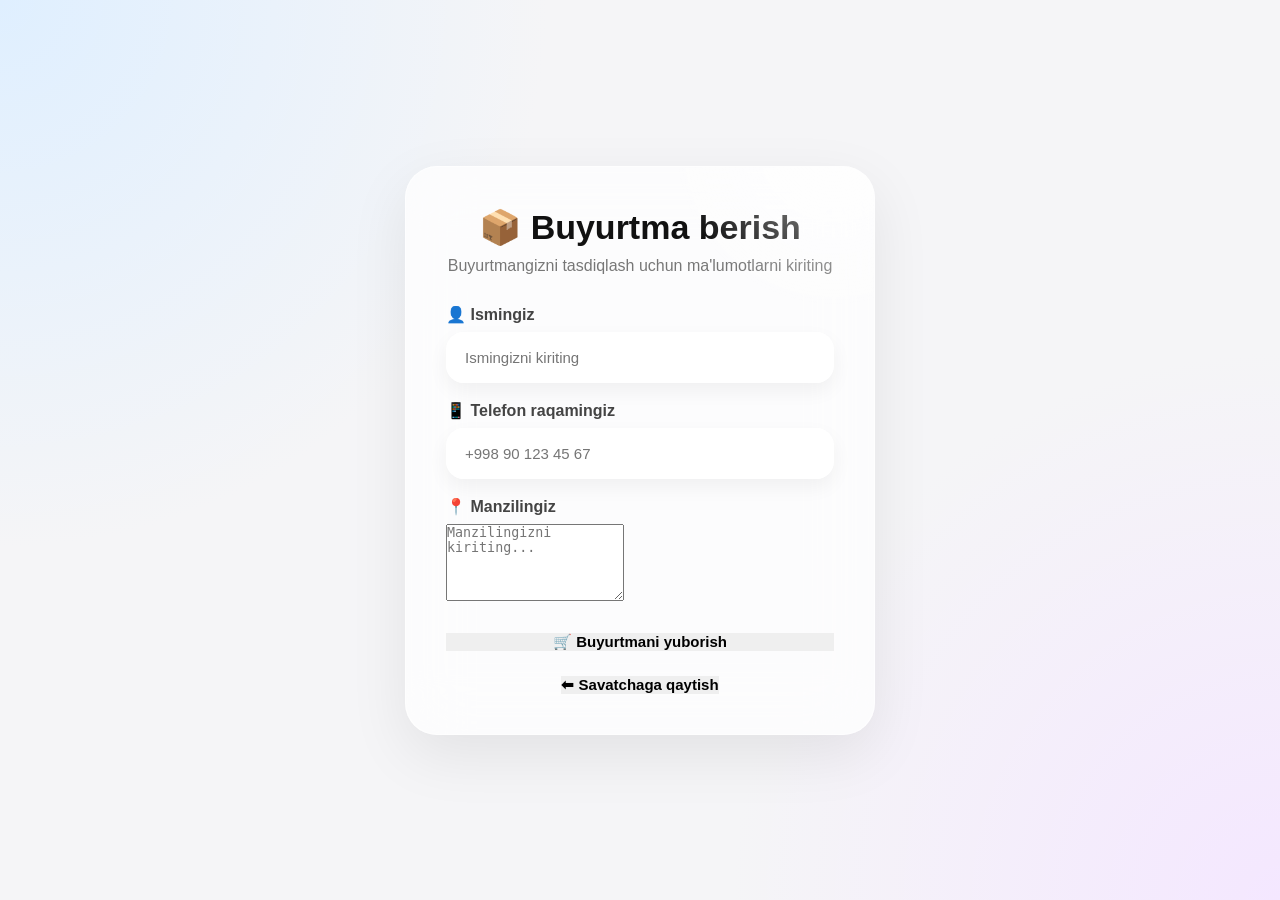
<file: templates/checkout.html>
<!DOCTYPE html>
<html lang="uz">

<head>

<meta charset="UTF-8">

<meta name="viewport" content="width=device-width, initial-scale=1.0">

<title>Buyurtma berish</title>

<link rel="stylesheet" href="/static/style.css">

</head>

<body>

<div class="login-page">

<div class="login-card">

<div style="text-align:center;margin-bottom:30px;">

<h1 style="font-size:34px;">
📦 Buyurtma berish
</h1>

<p style="color:#777;margin-top:10px;">
Buyurtmangizni tasdiqlash uchun ma'lumotlarni kiriting
</p>

</div>

<form action="/finish_order" method="POST">

<label>👤 Ismingiz</label>

<input
type="text"
name="name"
placeholder="Ismingizni kiriting"
required
>

<label>📱 Telefon raqamingiz</label>

<input
type="tel"
name="phone"
placeholder="+998 90 123 45 67"
required
>

<label>📍 Manzilingiz</label>

<textarea
name="address"
rows="5"
placeholder="Manzilingizni kiriting..."
required
></textarea>

<button
type="submit"
class="buy-btn">

🛒 Buyurtmani yuborish

</button>

</form>

<div style="text-align:center;margin-top:25px;">

<a href="/cart">

<button
type="button"
class="detail-btn">

⬅ Savatchaga qaytish

</button>

</a>

</div>

</div>

</div>

</body>

</html>
</file>
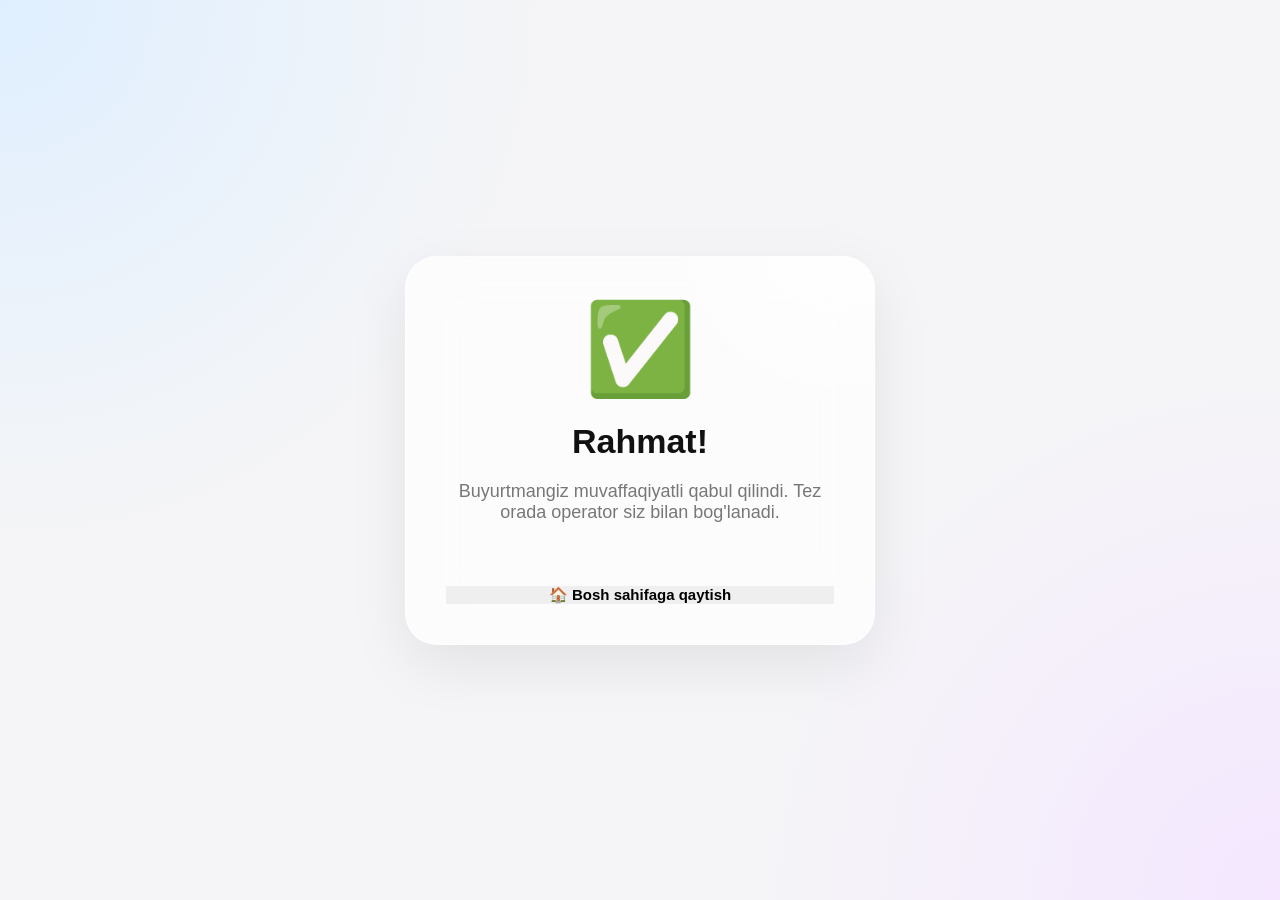
<file: templates/success.html>
<!DOCTYPE html>
<html lang="uz">

<head>

<meta charset="UTF-8">

<meta name="viewport" content="width=device-width, initial-scale=1.0">

<title>Buyurtma qabul qilindi</title>

<link rel="stylesheet" href="/static/style.css">

</head>

<body>

<div class="login-page">

<div class="login-card" style="text-align:center;">

<div style="font-size:90px;margin-bottom:20px;">
✅
</div>

<h1 style="font-size:34px;">
Rahmat!
</h1>

<p style="color:#777;font-size:18px;margin:20px 0 35px;">

Buyurtmangiz muvaffaqiyatli qabul qilindi.

Tez orada operator siz bilan bog'lanadi.

</p>

<a href="/">

<button class="buy-btn">

🏠 Bosh sahifaga qaytish

</button>

</a>

</div>

</div>

</body>

</html>
</file>
<file: static/style.css>
/*==================================================
    APPLE LIQUID STORE
    STYLE.CSS
    PART 1
==================================================*/

/* RESET */

*{
    margin:0;
    padding:0;
    box-sizing:border-box;
}

html{
    scroll-behavior:smooth;
}

/* COLORS */

:root{

    --primary:#007AFF;
    --primary-hover:#0062CC;

    --background:#F5F5F7;

    --white:#ffffff;

    --text:#111111;

    --gray:#6E6E73;

    --border:rgba(255,255,255,.45);

    --glass:rgba(255,255,255,.68);

    --shadow:0 15px 40px rgba(0,0,0,.08);

    --radius:24px;

}

/* BODY */

body{

    background:var(--background);

    color:var(--text);

    font-family:
    -apple-system,
    BlinkMacSystemFont,
    "Segoe UI",
    Arial,
    sans-serif;

    overflow-x:hidden;

}

/* LINKS */

a{

    text-decoration:none;

    color:inherit;

}

/* IMAGES */

img{

    max-width:100%;

    display:block;

}

/* BUTTON */

button{

    border:none;

    outline:none;

    cursor:pointer;

    transition:.35s;

    font-size:15px;

    font-weight:600;

}

button:hover{

    transform:translateY(-2px);

}

button:active{

    transform:scale(.96);

}

/*==========================
HEADER
==========================*/

.header{

    position:sticky;

    top:15px;

    width:95%;

    max-width:1300px;

    margin:18px auto;

    padding:15px 24px;

    display:flex;

    justify-content:space-between;

    align-items:center;

    z-index:999;

    border-radius:28px;

    background:var(--glass);

    backdrop-filter:blur(28px);

    -webkit-backdrop-filter:blur(28px);

    border:1px solid var(--border);

    box-shadow:var(--shadow);

}

/* LOGO */

.logo{

    display:flex;

    align-items:center;

    gap:14px;

}

.logo-img{

    width:55px;

    height:55px;

    object-fit:cover;

    border-radius:50%;

}

.logo h1{

    font-size:24px;

    font-weight:700;

    color:var(--text);

}

.logo span{

    display:block;

    margin-top:2px;

    color:var(--gray);

    font-size:13px;

}

/* MENU */

.header-right{

    display:flex;

    align-items:center;

    gap:12px;

}

/* NAV BUTTON */

.cart-btn{

    display:flex;

    justify-content:center;

    align-items:center;

    gap:8px;

    height:48px;

    padding:0 18px;

    border-radius:18px;

    background:rgba(255,255,255,.65);

    backdrop-filter:blur(18px);

    border:1px solid rgba(255,255,255,.5);

    color:#111;

    transition:.35s;

}

.cart-btn:hover{

    background:white;

    transform:translateY(-3px);

    box-shadow:0 10px 30px rgba(0,0,0,.08);

}

/* BADGE */

.badge{

    display:inline-flex;

    justify-content:center;

    align-items:center;

    width:18px;

    height:18px;

    border-radius:50%;

    background:var(--primary);

    color:white;

    font-size:10px;

    font-weight:700;

}

/* CONTAINER */

.container{

    width:95%;

    max-width:1300px;

    margin:auto;

}

/* SECTION */

.section{

    margin-top:35px;

}

/*==================================================
PART 2
HERO
SEARCH
PRODUCTS
==================================================*/

/* HERO */

.banner{

    width:95%;
    max-width:1300px;

    margin:25px auto;

    overflow:hidden;

    border-radius:32px;

    background:rgba(255,255,255,.70);

    backdrop-filter:blur(30px);

    -webkit-backdrop-filter:blur(30px);

    border:1px solid rgba(255,255,255,.5);

    box-shadow:var(--shadow);

    padding:30px;

    text-align:center;

}

.banner-img{

    width:100%;

    height:320px;

    object-fit:cover;

    border-radius:24px;

    margin-bottom:25px;

}

.banner h2{

    font-size:38px;

    font-weight:700;

    margin-bottom:12px;

}

.banner p{

    color:var(--gray);

    font-size:18px;

    line-height:1.7;

}

/* SEARCH */

.search-box{

    width:95%;

    max-width:1300px;

    margin:30px auto;

}

.search-box form{

    display:flex;

    gap:15px;

}

.search-box input{

    flex:1;

    height:60px;

    border:none;

    outline:none;

    padding:0 22px;

    border-radius:22px;

    background:rgba(255,255,255,.70);

    backdrop-filter:blur(20px);

    font-size:17px;

    box-shadow:var(--shadow);

}

.search-box input:focus{

    border:2px solid var(--primary);

}

.search-box button{

    width:170px;

    border-radius:22px;

    background:var(--primary);

    color:white;

}

.search-box button:hover{

    background:var(--primary-hover);

}

/* PRODUCTS */

.products{

    width:95%;

    max-width:1300px;

    margin:25px auto;

    display:grid;

    grid-template-columns:repeat(auto-fit,minmax(240px,1fr));

    gap:18px;

}

/* CARD */

.card{

    box-shadow:0 10px 30px rgba(0,0,0,.08);
    border:1px solid rgba(255,255,255,.18);
    backdrop-filter:blur(16px);
    -webkit-backdrop-filter:blur(16px);
    transition:.35s;

    position: relative;
    overflow: hidden;
    border-radius: 24px;
    transition: .35s ease;

    background:rgba(255,255,255,.72);

    backdrop-filter:blur(25px);

    border-radius:28px;

    overflow:hidden;

    border:1px solid rgba(255,255,255,.5);

    box-shadow:var(--shadow);

    transition:.35s;

}

.card:hover{
    transform: translateY(-8px);
    
    box-shadow:0 20px 45px rgba(0,0,0,.16);
}



.card img{

    width:100%;

    height:190px;

    object-fit:cover;

    transition:.4s;

}

.card:hover img{

    transform:scale(1.05);

}

/* BODY */

.card-body{

    padding:16px;

}

.card-body h2{

    font-size:18px;

    margin-bottom:12px;

    font-weight:700;

    color:#111;

    line-height:1.4;

}

.price{

    font-size:30px;

    font-weight:700;

    color:var(--primary);

    margin-bottom:15px;

}

/* SMALL INFO */

.delivery{

    background:#eef5ff;

    color:var(--primary);

    border-radius:15px;

    padding:12px;

    text-align:center;

    margin-bottom:18px;

    font-size:14px;

    font-weight:600;

}

/* BUTTONS */

.card button{

    width:100%;

    height:52px;

    margin-top:10px;

    border-radius:18px;

    font-size:15px;

}

.card a:first-of-type button{

    background:#ececec;

    color:#111;

}

.card a:first-of-type button:hover{

    background:#dfdfdf;

}

.card a:nth-of-type(2) button{

    background:var(--primary);

    color:white;

}

.card a:nth-of-type(2) button:hover{

    background:var(--primary-hover);

}

.card a:nth-of-type(3) button{

    background:#34C759;

    color:white;

}

.card a:nth-of-type(4) button{

    background:#FF3B30;

    color:white;

}

/* BADGE */

.card::before{

    content:"NEW";

    position:absolute;

    top:18px;

    left:18px;

    background:white;

    color:#111;

    padding:7px 14px;

    border-radius:30px;

    font-size:11px;

    font-weight:bold;

    box-shadow:0 5px 20px rgba(0,0,0,.1);

}

/* ANIMATION */

.card{

    animation:cardShow .5s ease;

}

@keyframes cardShow{

    from{

        opacity:0;

        transform:translateY(25px);

    }

    to{

        opacity:1;

        transform:translateY(0);

    }

}

/*==================================================
PART 2
HERO
SEARCH
PRODUCTS
==================================================*/

/* HERO */

.banner{

    width:95%;
    max-width:1300px;

    margin:25px auto;

    overflow:hidden;

    border-radius:32px;

    background:rgba(255,255,255,.70);

    backdrop-filter:blur(30px);

    -webkit-backdrop-filter:blur(30px);

    border:1px solid rgba(255,255,255,.5);

    box-shadow:var(--shadow);

    padding:30px;

    text-align:center;

}

.banner-img{

    width:100%;

    height:320px;

    object-fit:cover;

    border-radius:24px;

    margin-bottom:25px;

}

.banner h2{

    font-size:38px;

    font-weight:700;

    margin-bottom:12px;

}

.banner p{

    color:var(--gray);

    font-size:18px;

    line-height:1.7;

}

/* SEARCH */

.search-box{

    width:95%;

    max-width:1300px;

    margin:30px auto;

}

.search-box form{

    display:flex;

    gap:15px;

}

.search-box input{

    flex:1;

    height:60px;

    border:none;

    outline:none;

    padding:0 22px;

    border-radius:22px;

    background:rgba(255,255,255,.70);

    backdrop-filter:blur(20px);

    font-size:17px;

    box-shadow:var(--shadow);

}

.search-box input:focus{

    border:2px solid var(--primary);

}

.search-box button{

    width:170px;

    border-radius:22px;

    background:var(--primary);

    color:white;

}

.search-box button:hover{

    background:var(--primary-hover);

}

/* PRODUCTS */

.products{

    width:95%;

    max-width:1300px;

    margin:35px auto;

    display:grid;

    grid-template-columns:repeat(auto-fit,minmax(280px,1fr));

    gap:28px;

}

/* CARD */

.card{

    background:rgba(255,255,255,.72);

    backdrop-filter:blur(25px);

    border-radius:28px;

    overflow:hidden;

    border:1px solid rgba(255,255,255,.5);

    box-shadow:var(--shadow);

    transition:.35s;

}

.card:hover{

    transform:translateY(-8px);

    box-shadow:0 22px 55px rgba(0,0,0,.12);

}

.card img{

    width:100%;

    height:250px;

    object-fit:cover;

    transition:.4s;

}

.card:hover img{

    transform:scale(1.05);

}

/* BODY */

.card-body{

    padding:22px;

}

.card-body h2{

    font-size:22px;

    margin-bottom:12px;

    font-weight:700;

    color:#111;

    line-height:1.4;

}

.price{

    font-size:30px;

    font-weight:700;

    color:var(--primary);

    margin-bottom:15px;

}

/* SMALL INFO */

.delivery{

    background:#eef5ff;

    color:var(--primary);

    border-radius:15px;

    padding:12px;

    text-align:center;

    margin-bottom:18px;

    font-size:14px;

    font-weight:600;

}

/* BUTTONS */

.card button{

    width:100%;

    height:52px;

    margin-top:10px;

    border-radius:18px;

    font-size:15px;

}

.card a:first-of-type button{

    background:#ececec;

    color:#111;

}

.card a:first-of-type button:hover{

    background:#dfdfdf;

}

.card a:nth-of-type(2) button{

    background:var(--primary);

    color:white;

}

.card a:nth-of-type(2) button:hover{

    background:var(--primary-hover);

}

.card a:nth-of-type(3) button{

    background:#34C759;

    color:white;

}

.card a:nth-of-type(4) button{

    background:#FF3B30;

    color:white;

}

/* BADGE */

.card::before{

    content:"NEW";

    position:absolute;

    top:18px;

    left:18px;

    background:white;

    color:#111;

    padding:7px 14px;

    border-radius:30px;

    font-size:11px;

    font-weight:bold;

    box-shadow:0 5px 20px rgba(0,0,0,.1);

}

/* ANIMATION */

.card{

    animation:cardShow .5s ease;

}

@keyframes cardShow{

    from{

        opacity:0;

        transform:translateY(25px);

    }

    to{

        opacity:1;

        transform:translateY(0);

    }

}

/*==================================================
PART 4
FOOTER
BOTTOM NAV
SPLASH
DARK MODE
==================================================*/

/* FOOTER */

.footer{

    width:95%;

    max-width:1300px;

    margin:60px auto 120px;

    padding:35px;

    text-align:center;

    border-radius:30px;

    background:rgba(255,255,255,.70);

    backdrop-filter:blur(30px);

    -webkit-backdrop-filter:blur(30px);

    border:1px solid rgba(255,255,255,.5);

    box-shadow:var(--shadow);

}

.footer h3{

    font-size:28px;

    margin-bottom:15px;

}

.footer p{

    color:var(--gray);

    margin:8px 0;

}

.footer hr{

    margin:20px auto;

    border:none;

    border-top:1px solid rgba(0,0,0,.08);

}

.footer small{

    color:#888;

}

/*==========================
APPLE BOTTOM NAV
==========================*/

.bottom-nav{

    position:fixed;

    left:50%;

    bottom:18px;

    transform:translateX(-50%);

    width:92%;

    max-width:480px;

    display:flex;

    justify-content:space-around;

    align-items:center;

    padding:12px 10px;

    border-radius:28px;

    background:rgba(255,255,255,.18);

    backdrop-filter:blur(24px);

    -webkit-backdrop-filter:blur(24px);

    border:1px solid rgba(255,255,255,.22);

    box-shadow:0 12px 40px rgba(0,0,0,.15);

    z-index:999;

}

.bottom-item{

    display:flex;

    flex-direction:column;

    align-items:center;

    justify-content:center;

    color:#666;

    text-decoration:none;

    transition:.25s;

    width:70px;

}

.bottom-item span{

    font-size:24px;

    margin-bottom:4px;

    transition:.25s;

}

.bottom-item:hover span{

    transform:translateY(-5px);

}

.bottom-item.active{

    color:var(--primary);

    font-weight:700;

}

.bottom-item.active span{

    transform:translateY(-4px);

}

.bottom-item b{

    position:absolute;

    margin-left:18px;

    margin-top:-18px;

    width:18px;

    height:18px;

    border-radius:50%;

    background:var(--primary);

    color:white;

    display:flex;

    justify-content:center;

    align-items:center;

    font-size:10px;

}

/*==========================
SPLASH
==========================*/

#splash{

    position:fixed;

    inset:0;

    background:white;

    display:flex;

    justify-content:center;

    align-items:center;

    z-index:999999;

    transition:1s;

}

#splash.hide{

    opacity:0;

    visibility:hidden;

}

.splash-logo{

    width:120px;

    height:120px;

    border-radius:35px;

    object-fit:cover;

    animation:pop .7s;

}

#splash h1{

    font-size:42px;

    font-weight:700;

}

@keyframes pop{

    from{

        transform:scale(.7);

        opacity:0;

    }

    to{

        transform:scale(1);

        opacity:1;

    }

}

/*==========================
ANIMATIONS
==========================*/

.card{

    animation:cardShow .45s ease;

}

@keyframes cardShow{

    from{

        opacity:0;

        transform:translateY(30px);

    }

    to{

        opacity:1;

        transform:translateY(0);

    }

}

button{

    transition:.3s;

}

button:hover{

    transform:translateY(-2px);

}

button:active{

    transform:scale(.95);

}

.logo-img{

    transition:.35s;

}

.logo-img:hover{

    transform:rotate(8deg) scale(1.08);

}

/*==========================
DARK MODE
==========================*/

body.dark{

    background:#0e0e11;

    color:white;

}

body.dark .header,

body.dark .banner,

body.dark .card,

body.dark .footer,

body.dark .product-card,

body.dark .form-box,

body.dark .total-box,

body.dark .cart-item{

    background:rgba(35,35,38,.78);

    color:white;

    border-color:rgba(255,255,255,.08);

}

body.dark h1,

body.dark h2,

body.dark h3{

    color:white;

}

body.dark p,

body.dark span,

body.dark small{

    color:#d1d1d6;

}

body.dark input,

body.dark textarea{

    background:#222;

    color:white;

}

body.dark .bottom-nav{

    background:rgba(35,35,38,.82);

}

body.dark .cart-btn{

    background:rgba(50,50,55,.8);

    color:white;

}

body.dark #splash{

    background:#000;

}

body.dark .desc{

    background:#1b1b1d;

    color:#ddd;

}

/* MOBILE */

@media(max-width:768px){

    .bottom-nav{

        display:flex;

    }

    body{

        padding-bottom:110px;

    }

}

/*==================================================
PART 5
RESPONSIVE
APPLE SAFE AREA
BUG FIX
==================================================*/

/* ==========================
DESKTOP
========================== */

@media (min-width:1400px){

.products{

grid-template-columns:repeat(4,1fr);

}

.banner h2{

font-size:46px;

}

}

/* ==========================
LAPTOP
========================== */

@media (max-width:1200px){

.products{

grid-template-columns:repeat(3,1fr);

}

.product-card{

grid-template-columns:1fr 1fr;

}

}

/* ==========================
TABLET
========================== */

@media (max-width:992px){

.header{

padding:15px 20px;

}

.logo h1{

font-size:22px;

}

.products{

grid-template-columns:repeat(2,1fr);

gap:20px;

}

.banner{

padding:25px;

}

.banner-img{

height:260px;

}

.banner h2{

font-size:30px;

}

.product-card{

grid-template-columns:1fr;

}

#main-image{

height:400px;

}

}

/* ==========================
PHONE
========================== */

@media (max-width:768px){

.header{

width:94%;

padding:14px 18px;

}

.logo span{

display:none;

}

.header-right{

display:none;

}

.banner{

padding:18px;

border-radius:24px;

}

.banner-img{

height:200px;

border-radius:18px;

}

.banner h2{

font-size:24px;

}

.banner p{

font-size:15px;

}

.search-box form{

flex-direction:column;

}

.search-box input{

height:56px;

}

.search-box button{

width:100%;

height:56px;

}

.products{

grid-template-columns:repeat(2,1fr);

gap:15px;

}

.card{

border-radius:22px;

}

.card img{

height:170px;

}

.card-body{

padding:15px;

}

.card-body h2{

font-size:16px;

}

.price{

font-size:19px;

}

.card button{

height:46px;

font-size:14px;

}

.footer{

margin-bottom:120px;

padding:25px;

}

}

/* ==========================
SMALL PHONE
========================== */

@media (max-width:480px){

.products{

grid-template-columns:1fr;

}

.banner-img{

height:180px;

}

#main-image{

height:260px;

}

.gallery{

justify-content:center;

}

.gallery img{

width:65px;

height:65px;

}

.logo-img{

width:45px;

height:45px;

}

.logo h1{

font-size:20px;

}

}

/* ==========================
IPHONE SAFE AREA
========================== */

@supports (padding:max(0px)){

.bottom-nav{

padding-bottom:max(0px,env(safe-area-inset-bottom));

}

}

/* ==========================
SCROLLBAR
========================== */

::-webkit-scrollbar{

width:8px;

}

::-webkit-scrollbar-thumb{

background:#c7c7cc;

border-radius:20px;

}

::-webkit-scrollbar-track{

background:transparent;

}

/* ==========================
SELECTION
========================== */

::selection{

background:#007AFF;

color:white;

}

/* ==========================
FOCUS
========================== */

input:focus,
textarea:focus{

outline:none;

border:2px solid #007AFF;

}

/* ==========================
IMAGE FIX
========================== */

img{

user-select:none;

-webkit-user-drag:none;

}

/* ==========================
SMOOTH
========================== */

*{

transition:

background .25s,

color .25s,

border .25s,

box-shadow .25s,

transform .25s;

}

/* ==========================
   PRODUCT PAGE
========================== */

.product-page{

width:95%;
max-width:1300px;
margin:35px auto;

}

.product-card{

display:grid;
grid-template-columns:1fr 1fr;
gap:40px;

background:rgba(255,255,255,.72);

backdrop-filter:blur(30px);
-webkit-backdrop-filter:blur(30px);

border-radius:32px;

padding:30px;

border:1px solid rgba(255,255,255,.55);

box-shadow:0 15px 50px rgba(0,0,0,.08);

}

.product-image{

width:100%;
height:560px;
object-fit:cover;

border-radius:24px;

}

.gallery{

display:flex;
gap:12px;
margin-top:18px;
flex-wrap:wrap;

}

.gallery img{

width:85px;
height:85px;

object-fit:cover;

border-radius:16px;

cursor:pointer;

transition:.3s;

border:2px solid transparent;

}

.gallery img:hover{

border-color:#0071e3;

transform:scale(1.06);

}

.product-info{

display:flex;
flex-direction:column;

}

.product-title{

font-size:38px;
font-weight:700;

margin-bottom:15px;

}

.product-price{

font-size:34px;
font-weight:bold;

color:#0071e3;

margin-bottom:18px;

}

.product-desc{

margin-top:20px;

padding:22px;

background:rgba(245,245,245,.75);

border-radius:18px;

line-height:1.8;

color:#555;

}

.product-buttons{

margin-top:30px;

display:flex;
flex-direction:column;

gap:12px;

}

.product-buttons button{

width:100%;

}

@media(max-width:900px){

.product-card{

grid-template-columns:1fr;

padding:20px;

}

.product-image{

height:340px;

}

.product-title{

font-size:28px;

}

.product-price{

font-size:28px;

}

.gallery{

justify-content:center;

}

}

/* ==========================
END
========================== */



/*==================================================
LIQUID GLASS AUTH UI
PART 1
(Register / Login / Verify)
==================================================*/

/* Orqa fon */
.login-page{

    min-height:100vh;

    display:flex;

    justify-content:center;

    align-items:center;

    padding:40px 20px;

    background:
    radial-gradient(circle at top left,#dbe8ff 0%,transparent 35%),
    radial-gradient(circle at bottom right,#efe1ff 0%,transparent 40%),
    linear-gradient(180deg,#f7f9fc,#eef3ff);

}

/* Glass Card */
.login-card{

    width:100%;

    max-width:480px;

    padding:40px;

    border-radius:32px;

    background:rgba(255,255,255,.68);

    backdrop-filter:blur(30px);
    -webkit-backdrop-filter:blur(30px);

    border:1px solid rgba(255,255,255,.55);

    box-shadow:
    0 25px 60px rgba(0,0,0,.10);

    animation:loginShow .5s ease;

}

/* Tepa qism */

.login-top{

    text-align:center;

    margin-bottom:30px;

}

.login-icon{

    width:82px;

    height:82px;

    margin:auto;

    margin-bottom:18px;

    border-radius:50%;

    display:flex;

    justify-content:center;

    align-items:center;

    font-size:36px;

    background:
    linear-gradient(135deg,#007AFF,#6A5CFF);

    color:white;

    box-shadow:
    0 15px 40px rgba(0,122,255,.30);

}

.login-top h1{

    font-size:34px;

    font-weight:700;

    margin-bottom:10px;

}

.login-top p{

    color:#6E6E73;

    font-size:16px;

    line-height:1.6;

}

/* Animatsiya */

@keyframes loginShow{

    from{

        opacity:0;

        transform:translateY(35px);

    }

    to{

        opacity:1;

        transform:translateY(0);

    }

}

/*==================================================
LIQUID GLASS AUTH UI
PART 1
(Register / Login / Verify)
==================================================*/

/* Orqa fon */
.login-page{

    min-height:100vh;

    display:flex;

    justify-content:center;

    align-items:center;

    padding:40px 20px;

    background:
    radial-gradient(circle at top left,#dbe8ff 0%,transparent 35%),
    radial-gradient(circle at bottom right,#efe1ff 0%,transparent 40%),
    linear-gradient(180deg,#f7f9fc,#eef3ff);

}

/* Glass Card */
.login-card{

    width:100%;

    max-width:480px;

    padding:40px;

    border-radius:32px;

    background:rgba(255,255,255,.68);

    backdrop-filter:blur(30px);
    -webkit-backdrop-filter:blur(30px);

    border:1px solid rgba(255,255,255,.55);

    box-shadow:
    0 25px 60px rgba(0,0,0,.10);

    animation:loginShow .5s ease;

}

/* Tepa qism */

.login-top{

    text-align:center;

    margin-bottom:30px;

}

.login-icon{

    width:82px;

    height:82px;

    margin:auto;

    margin-bottom:18px;

    border-radius:50%;

    display:flex;

    justify-content:center;

    align-items:center;

    font-size:36px;

    background:
    linear-gradient(135deg,#007AFF,#6A5CFF);

    color:white;

    box-shadow:
    0 15px 40px rgba(0,122,255,.30);

}

.login-top h1{

    font-size:34px;

    font-weight:700;

    margin-bottom:10px;

}

.login-top p{

    color:#6E6E73;

    font-size:16px;

    line-height:1.6;

}

/* Animatsiya */

@keyframes loginShow{

    from{

        opacity:0;

        transform:translateY(35px);

    }

    to{

        opacity:1;

        transform:translateY(0);

    }

}

/*==================================================
LIQUID GLASS AUTH UI
PART 3
Premium Effects + Responsive
==================================================*/

/* Card ustidagi yorug'lik effekti */

.login-card{

    position:relative;

    overflow:hidden;

}

.login-card::before{

    content:"";

    position:absolute;

    top:-180px;

    right:-120px;

    width:320px;

    height:320px;

    border-radius:50%;

    background:
    radial-gradient(rgba(255,255,255,.85),transparent 70%);

    pointer-events:none;

    opacity:.8;

}

/* Card hover */

.login-card:hover{

    transform:translateY(-6px);

    box-shadow:
    0 35px 80px rgba(0,0,0,.12);

}

/* Input hover */

.input-group input:hover{

    background:white;

}

/* Tugma bosilganda */

.buy-btn:active{

    transform:scale(.97);

}

/* Login link */

.login-bottom a{

    display:block;

    margin-top:12px;

}

/* Telefon autofill */

input:-webkit-autofill{

    -webkit-box-shadow:
    0 0 0 1000px white inset;

}

/* Mobil */

@media(max-width:600px){

.login-page{

padding:20px;

}

.login-card{

padding:28px 22px;

border-radius:26px;

}

.login-icon{

width:70px;

height:70px;

font-size:30px;

}

.login-top h1{

font-size:28px;

}

.login-top p{

font-size:15px;

}

.input-group input{

height:56px;

font-size:15px;

}

.buy-btn{

    width:100%;

    border-radius:16px;

    padding:12px;

    font-size:15px;

    font-weight:700;

    transition:.3s;

}

.detail-btn{

height:54px;

}
.detail-btn{

    border-radius:16px;

    transition:.3s;

}

.detail-btn:hover{

    transform:translateY(-2px);

}

}

/* Juda kichik ekran */

@media(max-width:380px){

.login-card{

padding:20px;

}

.login-top h1{

font-size:24px;

}

.login-icon{

width:62px;

height:62px;

font-size:26px;

}

}

/*==================================================
VERIFY OTP
PART 3
==================================================*/

.otp-box{

    display:flex;

    justify-content:center;

    gap:12px;

    margin:25px 0 30px;

}

.otp-input{

    width:58px;

    height:65px;

    border:none;

    outline:none;

    border-radius:18px;

    background:rgba(255,255,255,.72);

    backdrop-filter:blur(20px);

    -webkit-backdrop-filter:blur(20px);

    border:1px solid rgba(255,255,255,.6);

    box-shadow:
    0 10px 25px rgba(0,0,0,.06);

    text-align:center;

    font-size:28px;

    font-weight:700;

    color:#111;

    transition:.35s;

}

.otp-input:hover{

    transform:translateY(-2px);

}

.otp-input:focus{

    background:white;

    border-color:#007AFF;

    box-shadow:
    0 0 0 5px rgba(0,122,255,.12),
    0 18px 35px rgba(0,122,255,.18);

    transform:scale(1.05);

}

.otp-input::selection{

    background:transparent;

}

@media(max-width:600px){

.otp-box{

gap:8px;

}

.otp-input{

width:48px;

height:56px;

font-size:22px;

border-radius:15px;

}

}

@media(max-width:400px){

.otp-input{

width:42px;

height:52px;

font-size:20px;

}

}

/*==================================================
ADMIN PANEL
PART 1
==================================================*/

.admin-panel{

    width:100%;

    max-width:1200px;

    margin:auto;

}

.admin-header{

    display:flex;

    align-items:center;

    gap:20px;

    margin-bottom:35px;

    padding:25px 30px;

    border-radius:30px;

    background:rgba(255,255,255,.72);

    backdrop-filter:blur(30px);

    -webkit-backdrop-filter:blur(30px);

    border:1px solid rgba(255,255,255,.55);

    box-shadow:0 18px 45px rgba(0,0,0,.08);

}

.admin-logo{

    width:80px;

    height:80px;

    border-radius:24px;

    display:flex;

    justify-content:center;

    align-items:center;

    font-size:40px;

    background:linear-gradient(135deg,#007AFF,#6A5CFF);

    color:white;

    box-shadow:0 15px 35px rgba(0,122,255,.25);

}

.admin-header h1{

    font-size:34px;

    margin-bottom:8px;

}

.admin-header p{

    color:#777;

    font-size:16px;

}

.admin-grid{

    display:grid;

    grid-template-columns:1fr 1fr;

    gap:30px;

}

.admin-card{

    padding:30px;

    border-radius:28px;

    background:rgba(255,255,255,.72);

    backdrop-filter:blur(28px);

    -webkit-backdrop-filter:blur(28px);

    border:1px solid rgba(255,255,255,.55);

    box-shadow:0 18px 45px rgba(0,0,0,.08);

}

.admin-card-title{

    font-size:24px;

    font-weight:700;

    margin-bottom:25px;

}

/*==================================================
ADMIN PANEL
PART 1
==================================================*/

.admin-panel{

    width:100%;

    max-width:1200px;

    margin:auto;

}

.admin-header{

    display:flex;

    align-items:center;

    gap:20px;

    margin-bottom:35px;

    padding:25px 30px;

    border-radius:30px;

    background:rgba(255,255,255,.72);

    backdrop-filter:blur(30px);

    -webkit-backdrop-filter:blur(30px);

    border:1px solid rgba(255,255,255,.55);

    box-shadow:0 18px 45px rgba(0,0,0,.08);

}

.admin-logo{

    width:80px;

    height:80px;

    border-radius:24px;

    display:flex;

    justify-content:center;

    align-items:center;

    font-size:40px;

    background:linear-gradient(135deg,#007AFF,#6A5CFF);

    color:white;

    box-shadow:0 15px 35px rgba(0,122,255,.25);

}

.admin-header h1{

    font-size:34px;

    margin-bottom:8px;

}

.admin-header p{

    color:#777;

    font-size:16px;

}

.admin-grid{

    display:grid;

    grid-template-columns:1fr 1fr;

    gap:30px;

}

.admin-card{

    padding:30px;

    border-radius:28px;

    background:rgba(255,255,255,.72);

    backdrop-filter:blur(28px);

    -webkit-backdrop-filter:blur(28px);

    border:1px solid rgba(255,255,255,.55);

    box-shadow:0 18px 45px rgba(0,0,0,.08);

}

.admin-card-title{

    font-size:24px;

    font-weight:700;

    margin-bottom:25px;

}

/* ==========================
ADMIN DASHBOARD STATS
========================== */

.stats-grid{

display:grid;

grid-template-columns:repeat(4,1fr);

gap:20px;

margin-bottom:30px;

}

.stat-card{

background:rgba(255,255,255,.72);

backdrop-filter:blur(25px);

-webkit-backdrop-filter:blur(25px);

border:1px solid rgba(255,255,255,.55);

border-radius:24px;

padding:28px;

text-align:center;

box-shadow:0 15px 40px rgba(0,0,0,.08);

transition:.35s;

}

.stat-card:hover{

transform:translateY(-6px);

box-shadow:0 25px 55px rgba(0,0,0,.12);

}

.stat-icon{

font-size:42px;

margin-bottom:15px;

}

.stat-card h2{

font-size:34px;

margin-bottom:10px;

color:#007AFF;

}

.stat-card p{

color:#777;

font-size:15px;

}

@media(max-width:900px){

.stats-grid{

grid-template-columns:repeat(2,1fr);

}

}

@media(max-width:500px){

.stats-grid{

grid-template-columns:1fr;

}

}

/* PRODUCT TABLE */

.product-table{

width:100%;

border-collapse:collapse;

margin-top:20px;

}

.product-table th{

background:#007AFF;

color:white;

padding:15px;

}

.product-table td{

padding:15px;

border-bottom:1px solid #eee;

text-align:center;

}

.table-image{

width:70px;

height:70px;

object-fit:cover;

border-radius:15px;

}

.delete-btn{

background:#ff3b30;

color:white;

padding:10px 18px;

border-radius:12px;

}

.delete-btn:hover{

background:#d92c22;

}

/*==================================================
LOGIN PAGE
APPLE LIQUID GLASS
==================================================*/

.login-page{

    min-height:100vh;

    display:flex;

    justify-content:center;

    align-items:center;

    padding:40px 20px;

    background:
    radial-gradient(circle at top left,#dfefff,transparent 35%),
    radial-gradient(circle at bottom right,#f4e7ff,transparent 35%),
    #f5f5f7;

}

.login-card{

    width:100%;

    max-width:470px;

    padding:40px;

    border-radius:32px;

    background:rgba(255,255,255,.72);

    backdrop-filter:blur(30px);

    -webkit-backdrop-filter:blur(30px);

    border:1px solid rgba(255,255,255,.6);

    box-shadow:0 20px 60px rgba(0,0,0,.08);

    animation:cardShow .5s ease;

}

.login-logo{

    width:90px;

    height:90px;

    margin:0 auto 20px;

    border-radius:50%;

    display:flex;

    justify-content:center;

    align-items:center;

    font-size:42px;

    background:linear-gradient(135deg,#007AFF,#53A8FF);

    color:white;

    box-shadow:0 15px 35px rgba(0,122,255,.25);

}

.login-card h1{

    text-align:center;

    font-size:34px;

    margin-bottom:10px;

}

.login-subtitle{

    text-align:center;

    color:#777;

    margin-bottom:30px;

    line-height:1.6;

}

.login-card label{

    display:block;

    margin-bottom:8px;

    margin-top:18px;

    font-weight:600;

    color:#444;

}

.login-card input{

    width:100%;

    padding:16px 18px;

    border-radius:18px;

    border:1px solid rgba(255,255,255,.65);

    background:rgba(255,255,255,.75);

    backdrop-filter:blur(18px);

    font-size:15px;

    transition:.3s;

    box-shadow:
    inset 0 1px 0 rgba(255,255,255,.6),
    0 8px 20px rgba(0,0,0,.05);

}

.login-card input:focus{

    outline:none;

    border-color:#007AFF;

    background:white;

    box-shadow:
    0 0 0 4px rgba(0,122,255,.12),
    0 15px 35px rgba(0,122,255,.12);

}

.login-card .buy-btn{

    width:100%;

    margin-top:28px;

}

.login-bottom{

    text-align:center;

    margin-top:28px;

}

.login-bottom p{

    color:#777;

    margin-bottom:14px;

}

.error-box{

    margin-top:20px;

    padding:15px;

    border-radius:16px;

    background:#ffeaea;

    color:#d60000;

    text-align:center;

    font-weight:600;

}

@media(max-width:600px){

.login-card{

padding:28px 22px;

}

.login-logo{

width:75px;

height:75px;

font-size:34px;

}

.login-card h1{

font-size:28px;

}

}

/* PASSWORD */

.password-box{

position:relative;

}

.password-box input{

padding-right:60px;

}

.toggle-password{

position:absolute;

right:18px;

top:50%;

transform:translateY(-50%);

font-size:22px;

cursor:pointer;

user-select:none;

transition:.3s;

}

.toggle-password:hover{

transform:translateY(-50%) scale(1.15);

}

/* LOGIN OPTIONS */

.login-options{

display:flex;

justify-content:space-between;

align-items:center;

margin-top:18px;

margin-bottom:10px;

font-size:14px;

}

.remember{

display:flex;

align-items:center;

gap:8px;

cursor:pointer;

color:#666;

}

.remember input{

width:18px;

height:18px;

cursor:pointer;

}

.forgot-link{

color:#007AFF;

font-weight:600;

transition:.3s;

}

.forgot-link:hover{

opacity:.75;

}

@media(max-width:600px){

.login-options{

flex-direction:column;

gap:15px;

align-items:flex-start;

}

}

/*==================================================
LOGIN OPTIONS
==================================================*/

.login-options{

display:flex;

justify-content:space-between;

align-items:center;

margin:20px 0;

}

.remember{

display:flex;

align-items:center;

gap:8px;

font-size:14px;

color:#666;

cursor:pointer;

user-select:none;

}

.remember input{

width:18px;

height:18px;

cursor:pointer;

}

.forgot-link{

font-size:14px;

font-weight:600;

color:#007AFF;

transition:.3s;

}

.forgot-link:hover{

color:#005FCC;

text-decoration:underline;

}

@media(max-width:600px){

.login-options{

flex-direction:column;

align-items:flex-start;

gap:14px;

}

}

.favorite{

    position:absolute;

    top:12px;

    right:12px;

    width:42px;

    height:42px;

    display:flex;

    align-items:center;

    justify-content:center;

    border-radius:50%;

    background:rgba(255,255,255,.22);

    backdrop-filter:blur(18px);

    -webkit-backdrop-filter:blur(18px);

    border:1px solid rgba(255,255,255,.25);

    box-shadow:0 8px 25px rgba(0,0,0,.18);

    text-decoration:none;

    font-size:22px;

    transition:.25s;

    z-index:50;

}

.favorite:hover{

    transform:scale(1.12);

}

.favorite:active{

    transform:scale(.90);

}

.buy-btn:hover{

    transform:translateY(-2px);

}

.buy-btn:active{

    transform:scale(.97);

}

.bottom-item:hover{

    transform:translateY(-3px);

}

.bottom-item:hover span{

    transform:scale(1.18);

}

.bottom-item.active{

    color:#7c3aed;

}

.bottom-item.active span{

    transform:scale(1.15);

}

.bottom-item b{

    position:absolute;

    margin-top:-16px;

    margin-left:18px;

    background:#ff2d55;

    color:white;

    width:18px;

    height:18px;

    border-radius:50%;

    font-size:11px;

    display:flex;

    align-items:center;

    justify-content:center;

}

.banner{

    overflow:hidden;

    position:relative;

}

.banner::before{

    content:"";

    position:absolute;

    inset:0;

    background:linear-gradient(135deg,
    rgba(255,255,255,.18),
    rgba(255,255,255,.05));

    backdrop-filter:blur(20px);

    pointer-events:none;

}

.banner img{

    transition:.6s;

}

.banner:hover img{

    transform:scale(1.04);.card img{

    transition:.45s ease;

}

.card:hover img{

    transform:scale(1.08);

}

}

.favorite{

    animation:heartIdle .35s;

}

.favorite:active{

    transform:scale(.82);

}

@keyframes heartIdle{

    0%{

        transform:scale(.5);

    }

    100%{

        transform:scale(1);

    }

}

.buy-btn,
.detail-btn,
.admin-btn,
.delete-btn{

    transition:.3s;

}

.buy-btn:hover,
.detail-btn:hover,
.admin-btn:hover,
.delete-btn:hover{

    transform:translateY(-3px);

    box-shadow:0 12px 24px rgba(0,0,0,.15);

}

.toast{

    position:fixed;

    left:50%;

    bottom:110px;

    transform:translateX(-50%);

    background:rgba(40,40,40,.85);

    color:white;

    padding:14px 22px;

    border-radius:18px;

    backdrop-filter:blur(20px);

    -webkit-backdrop-filter:blur(20px);

    opacity:0;

    transition:.35s;

    z-index:9999;

}

.toast.show{

    opacity:1;

    bottom:130px;

}

.order-btn{

    width:100%;

    margin-top:12px;

    padding:14px;

    border:none;

    border-radius:18px;

    background:linear-gradient(135deg,#7c3aed,#9333ea);

    color:white;

    font-size:17px;

    font-weight:700;

    cursor:pointer;

    transition:.3s;

    box-shadow:0 10px 25px rgba(124,58,237,.35);

}

.order-btn:hover{

    transform:translateY(-3px);

    box-shadow:0 18px 35px rgba(124,58,237,.45);

}

.order-btn:active{

    transform:scale(.97);

}
</file>
